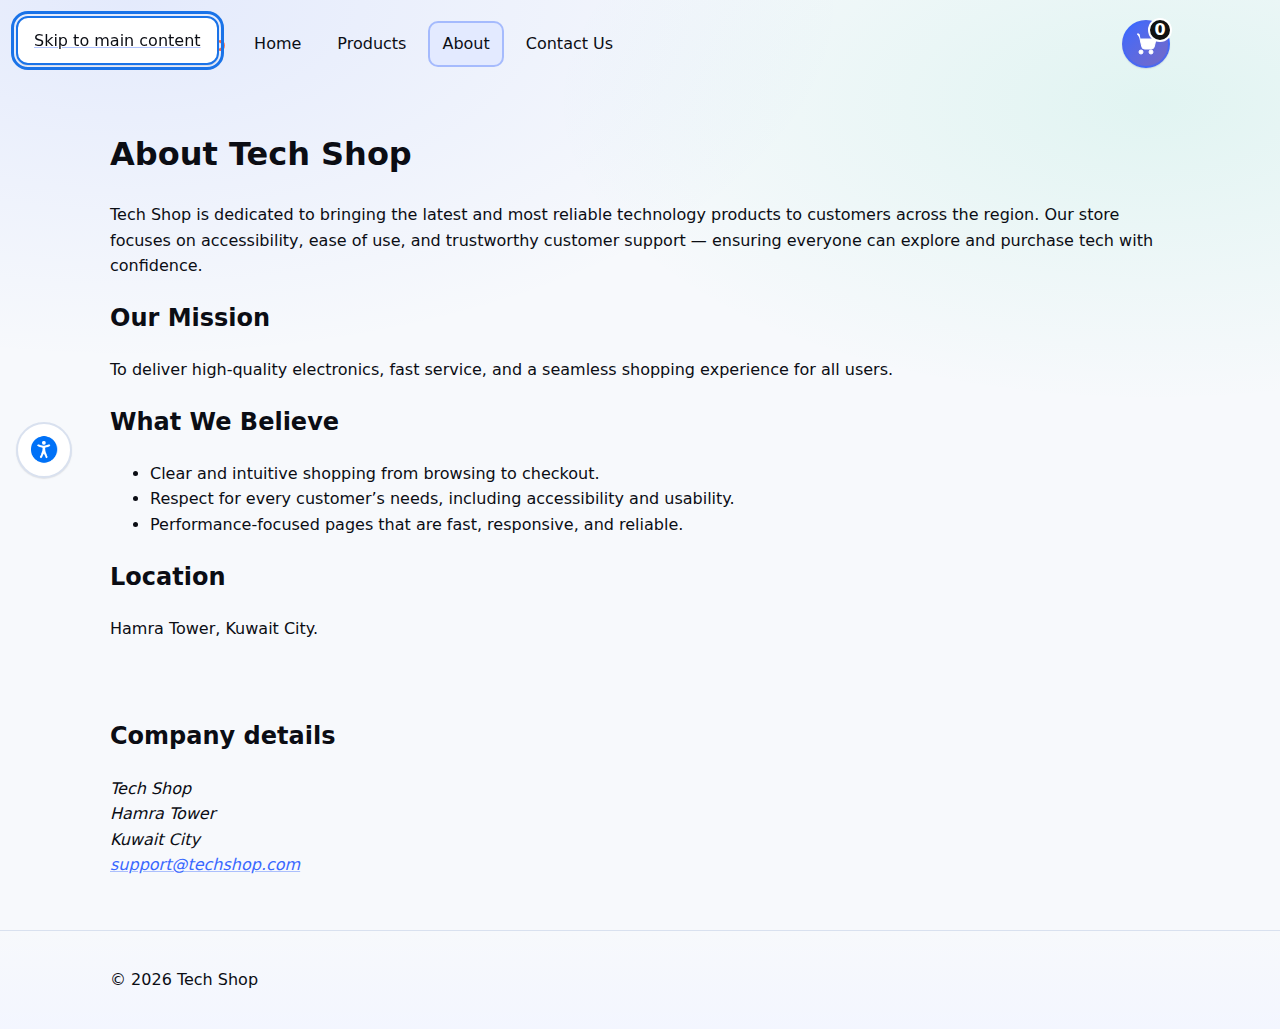
<file: about.html>
<!doctype html>
<html lang="en">
<head>
  <meta charset="utf-8" />
  <title>Tech Shop — About Us</title>
  <meta name="viewport" content="width=device-width, initial-scale=1" />
  <meta name="description" content="Learn about Tech Shop's mission and values." />
  <link rel="stylesheet" href="styles.css" />
  <script defer src="app.js"></script>
</head>
<body>
<a class="skip-link" href="#main">Skip to main content</a>

  <!-- Accessibility widget: left-side pane -->
  <aside class="accessibility-widget" aria-label="Accessibility options">
    <button
      type="button"
      class="accessibility-toggle"
      aria-expanded="false"
      aria-controls="access-panel"
    >
      <img src="accessibility-icon.png" alt="" class="accessibility-icon" aria-hidden="true" />
      <span class="visually-hidden">Open accessibility options</span>
    </button>

    <div
      id="access-panel"
      class="accessibility-panel"
      hidden
      tabindex="-1"
      aria-labelledby="access-title"
    >
      <h2 id="access-title" class="accessibility-title">Basic Accessibility</h2>

      <div class="accessibility-group" role="group" aria-labelledby="theme-label">
        <p id="theme-label" class="accessibility-label">Color theme</p>
        <div class="accessibility-options">
          <button type="button" data-theme="default" aria-pressed="true">
            Default
          </button>
          <button type="button" data-theme="high-contrast" aria-pressed="false">
            High contrast
          </button>
        </div>
      </div>

      <div class="accessibility-group" role="group" aria-labelledby="font-label">
        <p id="font-label" class="accessibility-label">Font size</p>
        <div class="accessibility-options accessibility-options--font">
          <button
            type="button"
            class="font-btn"
            data-font-action="decrease"
            aria-label="Decrease font size"
          >
            &minus;
          </button>
          <span class="font-size-value" aria-live="polite">100%</span>
          <button
            type="button"
            class="font-btn"
            data-font-action="increase"
            aria-label="Increase font size"
          >
            +
          </button>
        </div>
      </div>
      <button type="button" class="accessibility-close">
        Close accessibility options
      </button>
    </div>
  </aside

  <header class="site-header">
    <div class="container header-bar">
      <a class="brand" href="index.html">Tech Shop</a>
      <nav aria-label="Primary">
        <ul class="nav"><li><a href="index.html">Home</a></li><li><a href="products.html">Products</a></li><li><a href="about.html" aria-current="page">About</a></li><li><a href="contact.html">Contact Us</a></li></ul>
      </nav>

      <a class="cart-link" href="checkout.html" id="cart-link" aria-label="View cart and checkout" aria-describedby="cart-desc" title="Cart">
        <svg class="cart-icon" aria-hidden="true" viewBox="0 0 24 24" focusable="false">
          <path d="M7 18a2 2 0 1 0 0 4 2 2 0 0 0 0-4Zm10 0a2 2 0 1 0 0 4 2 2 0 0 0 0-4ZM3 2h2l2.68 12.39A3 3 0 0 0 10.62 17h6.76a3 3 0 0 0 2.94-2.35L22 7H6.31" fill="currentColor" stroke="currentColor" stroke-width="1"/>
        </svg>
        <span class="visually-hidden">Cart</span>
        <span id="cart-count" class="cart-count" aria-live="polite" aria-atomic="true">0</span>
      </a>
      <span id="cart-desc" class="visually-hidden">Number of items in your cart</span>
    </div>
  </header>

  <main id="main" tabindex="-1">
        <div class="container" aria-labelledby="about-heading" aria-describedby="about-structure">
      <h1 id="about-heading">About Tech Shop</h1>
      <p id="about-structure" class="visually-hidden">
        This page describes Tech Shop, our mission, what we believe, and our location.
        Use heading navigation in your screen reader to jump between sections.
      </p>
      <p>
        Tech Shop is dedicated to bringing the latest and most reliable technology products
        to customers across the region. Our store focuses on accessibility, ease of use,
        and trustworthy customer support — ensuring everyone can explore and purchase tech
        with confidence.
      </p>

      <h2>Our Mission</h2>
      <p>
        To deliver high-quality electronics, fast service, and a seamless shopping
        experience for all users.
      </p>

      <h2>What We Believe</h2>
      <ul>
        <li>Clear and intuitive shopping from browsing to checkout.</li>
        <li>Respect for every customer’s needs, including accessibility and usability.</li>
        <li>Performance-focused pages that are fast, responsive, and reliable.</li>
      </ul>

      <h2>Location</h2>
      <p>Hamra Tower, Kuwait City.</p>
    </div>

    <div class="container" aria-labelledby="details-heading">
      <h2 id="details-heading">Company details</h2>
      <address>
        Tech Shop<br />
        Hamra Tower<br />
        Kuwait City<br />
        <a href="mailto:support@techshop.com">support@techshop.com</a>
      </address>
    </div>

    <div id="sr-announcer" class="visually-hidden" role="status" aria-live="polite" aria-atomic="true"></div>
  </main>

  <footer class="site-footer">
    <div class="container">
      <p>&copy; <span id="year"></span> Tech Shop</p>
    </div>
  </footer>
</body>
</html>
</file>
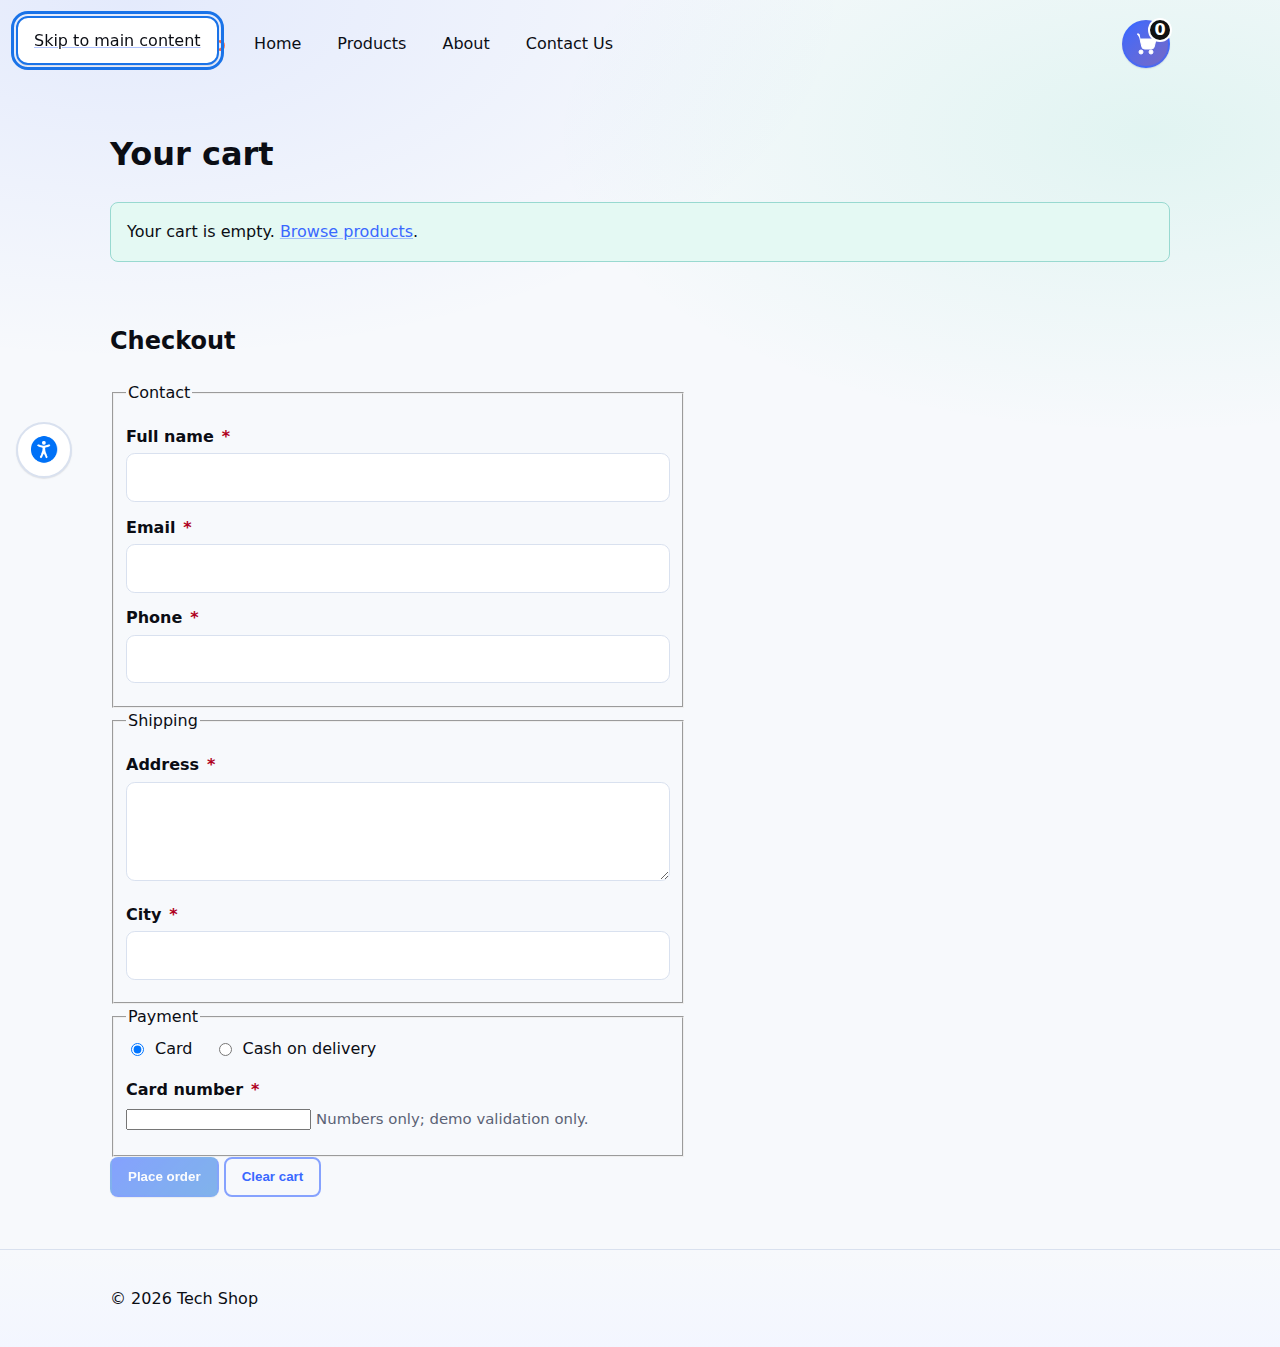
<file: checkout.html>
<!doctype html>
<html lang="en">
<head>
  <meta charset="utf-8" />
  <title>Tech Shop — Checkout</title>
  <meta name="viewport" content="width=device-width, initial-scale=1" />
  <meta name="description" content="Review your cart and complete a simple accessible checkout." />
  <link rel="stylesheet" href="styles.css" />
  <script defer src="app.js"></script>
</head>
<body>
<a class="skip-link" href="#main">Skip to main content</a>

  <!-- Accessibility widget: left-side pane -->
  <aside class="accessibility-widget" aria-label="Accessibility options">
    <button
      type="button"
      class="accessibility-toggle"
      aria-expanded="false"
      aria-controls="access-panel"
    >
      <img src="accessibility-icon.png" alt="" class="accessibility-icon" aria-hidden="true" />
      <span class="visually-hidden">Open accessibility options</span>
    </button>

    <div
      id="access-panel"
      class="accessibility-panel"
      hidden
      tabindex="-1"
      aria-labelledby="access-title"
    >
      <h2 id="access-title" class="accessibility-title">Basic Accessibility</h2>

      <div class="accessibility-group" role="group" aria-labelledby="theme-label">
        <p id="theme-label" class="accessibility-label">Color theme</p>
        <div class="accessibility-options">
          <button type="button" data-theme="default" aria-pressed="true">
            Default
          </button>
          <button type="button" data-theme="high-contrast" aria-pressed="false">
            High contrast
          </button>
        </div>
      </div>

      <div class="accessibility-group" role="group" aria-labelledby="font-label">
        <p id="font-label" class="accessibility-label">Font size</p>
        <div class="accessibility-options accessibility-options--font">
          <button
            type="button"
            class="font-btn"
            data-font-action="decrease"
            aria-label="Decrease font size"
          >
            &minus;
          </button>
          <span class="font-size-value" aria-live="polite">100%</span>
          <button
            type="button"
            class="font-btn"
            data-font-action="increase"
            aria-label="Increase font size"
          >
            +
          </button>
        </div>
      </div>
      <button type="button" class="accessibility-close">
        Close accessibility options
      </button>
    </div>
  </aside

  <header class="site-header">
    <div class="container header-bar">
      <a class="brand" href="index.html">Tech Shop</a>
      <nav aria-label="Primary">
        <ul class="nav"><li><a href="index.html">Home</a></li><li><a href="products.html">Products</a></li><li><a href="about.html">About</a></li><li><a href="contact.html">Contact Us</a></li></ul>
      </nav>

      <a
        class="cart-link"
        href="checkout.html"
        id="cart-link"
        aria-label="View cart and checkout"
        aria-describedby="cart-desc"
        title="Cart"
      >
        <svg class="cart-icon" aria-hidden="true" viewBox="0 0 24 24" focusable="false">
          <path d="M7 18a2 2 0 1 0 0 4 2 2 0 0 0 0-4Zm10 0a2 2 0 1 0 0 4 2 2 0 0 0 0-4ZM3 2h2l2.68 12.39A3 3 0 0 0 10.62 17h6.76a3 3 0 0 0 2.94-2.35L22 7H6.31" fill="currentColor" stroke="currentColor" stroke-width="1"/>
        </svg>
        <span class="visually-hidden">Cart</span>
        <span id="cart-count" class="cart-count" aria-live="polite" aria-atomic="true">0</span>
      </a>
      <span id="cart-desc" class="visually-hidden">Number of items in your cart</span>
    </div>
  </header>

  <main id="main" tabindex="-1">
    <div class="container" aria-labelledby="cart-heading">
      <h1 id="cart-heading">Your cart</h1>

      <div id="cart-empty" class="notice" hidden role="status" aria-live="polite">
        Your cart is empty. <a href="products.html">Browse products</a>.
      </div>

      <div id="cart-area" class="cart-area" hidden>
        <p id="cart-instructions" class="visually-hidden">
            This table lists each product in your cart. Use the Tab key to move between
            quantity fields, remove buttons, and the totals row. Use your screen reader’s
            table navigation or browse-mode arrow keys to move between rows and columns.
          </p>
          <table class="cart-table" aria-describedby="cart-instructions">
          <caption class="visually-hidden">Items in your cart with quantity and price</caption>
          
          <thead>
            <tr>
              <th scope="col">Product</th>
              <th scope="col">Price</th>
              <th scope="col">Qty</th>
              <th scope="col">Subtotal</th>
              <th scope="col"><span class="visually-hidden">Actions</span></th>
            </tr>
          </thead>
          <tbody id="cart-body"></tbody>
          <tfoot>
            <tr>
              <th scope="row" colspan="2"><strong>Total</strong></th>
              <td id="cart-total-qty" tabindex="0" aria-label="Total quantity 0 items"><strong>0</strong></td>
              <td id="cart-total" data-total="0.00" tabindex="0" aria-label="Total price KD 0.00"><strong>KD 0.00</strong></td>
              <td></td>
            </tr>
          </tfoot>
        </table>
      </div>
    </div>

    <div class="container" aria-labelledby="checkout-heading">
      <h2 id="checkout-heading">Checkout</h2>
      <p id="checkout-steps" class="visually-hidden">
        Step 1, review the items in your cart. Step 2, fill in the contact, shipping,
        and payment information. Step 3, activate the Place order button.
      </p>
      <form id="checkout-form" class="form-narrow" novalidate aria-describedby="checkout-steps">
        <fieldset>
          <legend>Contact</legend>
          <div class="field">
            <label for="name">Full name <span class="required-indicator" aria-hidden="true">*</span><span class="visually-hidden"> required field</span></label>
            <input id="name" name="name" type="text" autocomplete="name" required />
            
          </div>
          <div class="field">
            <label for="email">Email <span class="required-indicator" aria-hidden="true">*</span><span class="visually-hidden"> required field</span></label>
            <input id="email" name="email" type="email" autocomplete="email" inputmode="email" required />
          </div>
          <div class="field">
            <label for="phone">Phone <span class="required-indicator" aria-hidden="true">*</span><span class="visually-hidden"> required field</span></label>
            <input id="phone" name="phone" type="tel" autocomplete="tel" inputmode="tel" required />
          </div>
        </fieldset>

        <fieldset>
          <legend>Shipping</legend>
          <div class="field">
            <label for="address">Address <span class="required-indicator" aria-hidden="true">*</span><span class="visually-hidden"> required field</span></label>
            <textarea id="address" name="address" rows="3" autocomplete="street-address" required></textarea>
          </div>
          <div class="field">
            <label for="city">City <span class="required-indicator" aria-hidden="true">*</span><span class="visually-hidden"> required field</span></label>
            <input id="city" name="city" type="text" autocomplete="address-level2" required />
          </div>
        </fieldset>

        <fieldset>
          <legend>Payment</legend>
          <div role="radiogroup" aria-labelledby="pay-label">
            <span id="pay-label" class="visually-hidden">Payment method</span>
            <div class="radio">
              <input type="radio" id="pay-card" name="pay" value="card" checked />
              <label for="pay-card">Card</label>
            </div>
            <div class="radio">
              <input type="radio" id="pay-cod" name="pay" value="cod" />
              <label for="pay-cod">Cash on delivery</label>
            </div>
          </div>

          <div id="card-fields">
            <div class="field">
              <label for="card">
               Card number
               <span class="required-indicator" aria-hidden="true">*</span>
               <span class="visually-hidden"> required field</span>
              </label>
              <input id="card" name="card" inputmode="numeric" pattern="[0-9 ]{12,19}" placeholder="" />
              <small class="hint">Numbers only; demo validation only.</small>
            </div>
          </div>
        </fieldset>

        <div class="actions">
          <button type="submit" class="btn" id="place-order" disabled>Place order</button>
          <button type="button" id="clear-cart" class="btn-secondary">Clear cart</button>
        </div>

        <div id="form-message" role="status" aria-live="polite" aria-atomic="true" tabindex="-1"></div>
      </form>

      <div id="sr-announcer" class="visually-hidden" role="status" aria-live="polite" aria-atomic="true"></div>
    </div>
  </main>

  <footer class="site-footer">
    <div class="container">
      <p>&copy; <span id="year"></span> Tech Shop</p>
    </div>
  </footer>
</body>
</html>
</file>
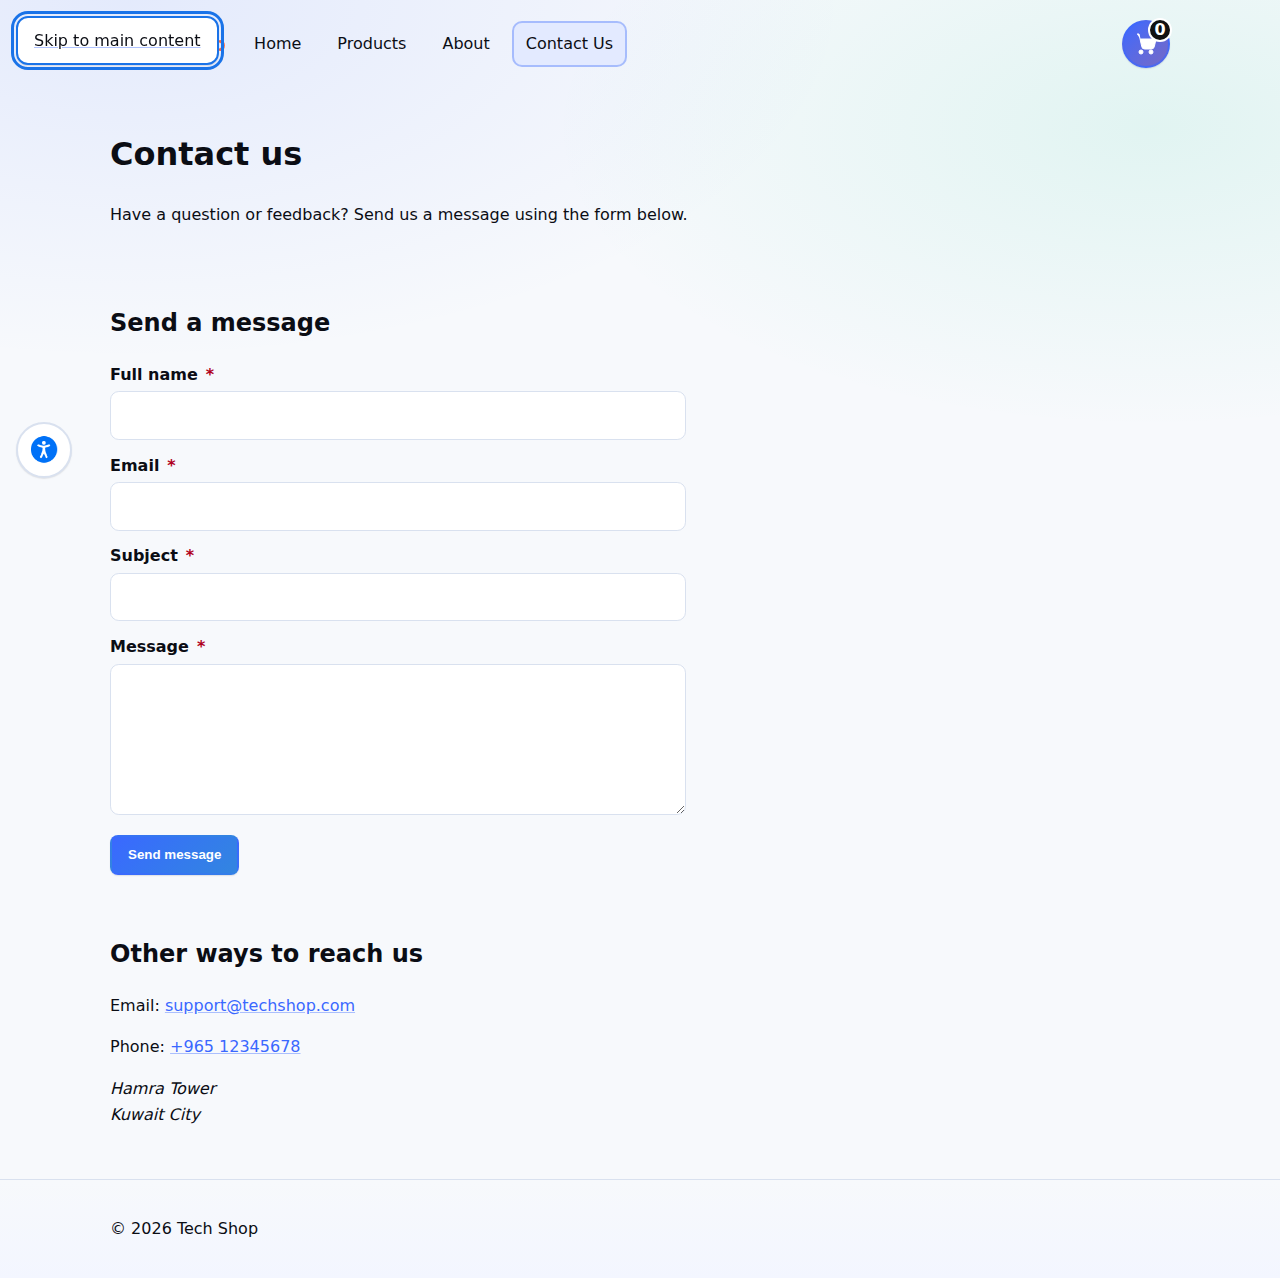
<file: contact.html>
<!doctype html>
<html lang="en">
<head>
  <meta charset="utf-8" />
  <title>Tech Shop — Contact Us</title>
  <meta name="viewport" content="width=device-width, initial-scale=1" />
  <meta name="description" content="Contact Tech Shop for help or feedback." />
  <link rel="stylesheet" href="styles.css" />
  <script defer src="app.js"></script>
</head>
<body>
<a class="skip-link" href="#main">Skip to main content</a>

  <!-- Accessibility widget: left-side pane -->
  <aside class="accessibility-widget" aria-label="Accessibility options">
    <button
      type="button"
      class="accessibility-toggle"
      aria-expanded="false"
      aria-controls="access-panel"
    >
      <img src="accessibility-icon.png" alt="" class="accessibility-icon" aria-hidden="true" />
      <span class="visually-hidden">Open accessibility options</span>
    </button>

    <div
      id="access-panel"
      class="accessibility-panel"
      hidden
      tabindex="-1"
      aria-labelledby="access-title"
    >
      <h2 id="access-title" class="accessibility-title">Basic Accessibility</h2>

      <div class="accessibility-group" role="group" aria-labelledby="theme-label">
        <p id="theme-label" class="accessibility-label">Color theme</p>
        <div class="accessibility-options">
          <button type="button" data-theme="default" aria-pressed="true">
            Default
          </button>
          <button type="button" data-theme="high-contrast" aria-pressed="false">
            High contrast
          </button>
        </div>
      </div>

      <div class="accessibility-group" role="group" aria-labelledby="font-label">
        <p id="font-label" class="accessibility-label">Font size</p>
        <div class="accessibility-options accessibility-options--font">
          <button
            type="button"
            class="font-btn"
            data-font-action="decrease"
            aria-label="Decrease font size"
          >
            &minus;
          </button>
          <span class="font-size-value" aria-live="polite">100%</span>
          <button
            type="button"
            class="font-btn"
            data-font-action="increase"
            aria-label="Increase font size"
          >
            +
          </button>
        </div>
      </div>
      <button type="button" class="accessibility-close">
        Close accessibility options
      </button>
    </div>
  </aside

  <header class="site-header">
    <div class="container header-bar">
      <a class="brand" href="index.html">Tech Shop</a>
      <nav aria-label="Primary">
        <ul class="nav"><li><a href="index.html">Home</a></li><li><a href="products.html">Products</a></li><li><a href="about.html">About</a></li><li><a href="contact.html" aria-current="page">Contact Us</a></li></ul>
      </nav>

      <a class="cart-link" href="checkout.html" id="cart-link" aria-label="View cart and checkout" aria-describedby="cart-desc" title="Cart">
        <svg class="cart-icon" aria-hidden="true" viewBox="0 0 24 24" focusable="false">
          <path d="M7 18a2 2 0 1 0 0 4 2 2 0 0 0 0-4Zm10 0a2 2 0 1 0 0 4 2 2 0 0 0 0-4ZM3 2h2l2.68 12.39A3 3 0 0 0 10.62 17h6.76a3 3 0 0 0 2.94-2.35L22 7H6.31" fill="currentColor" stroke="currentColor" stroke-width="1"/>
        </svg>
        <span class="visually-hidden">Cart</span>
        <span id="cart-count" class="cart-count" aria-live="polite" aria-atomic="true">0</span>
      </a>
      <span id="cart-desc" class="visually-hidden">Number of items in your cart</span>
    </div>
  </header>

  <main id="main" tabindex="-1">
    <div class="container" aria-labelledby="contact-heading">
      <h1 id="contact-heading">Contact us</h1>
      <p>Have a question or feedback? Send us a message using the form below.</p>
    </div>

    <div class="container" aria-labelledby="form-heading">
      <h2 id="form-heading">Send a message</h2>
      <p id="contact-instructions" class="visually-hidden">
        This form asks for your full name, email address, subject, and message. All fields
        are required. Use the Tab key to move between fields and buttons, and Shift+Tab to
        move backwards.
      </p>
      <form id="contact-form" class="form-narrow" novalidate aria-describedby="contact-instructions">
        <div class="field">
          <label for="c-name">Full name <span class="required-indicator" aria-hidden="true">*</span><span class="visually-hidden"> required field</span></label>
          <input id="c-name" name="name" type="text" autocomplete="name" required />
        </div>

        <div class="field">
          <label for="c-email">Email <span class="required-indicator" aria-hidden="true">*</span><span class="visually-hidden"> required field</span></label>
          <input id="c-email" name="email" type="email" autocomplete="email" inputmode="email" required />
        </div>

        <div class="field">
          <label for="c-subject">Subject <span class="required-indicator" aria-hidden="true">*</span><span class="visually-hidden"> required field</span></label>
          <input id="c-subject" name="subject" type="text" required />
        </div>

        <div class="field">
          <label for="c-message">Message <span class="required-indicator" aria-hidden="true">*</span><span class="visually-hidden"> required field</span></label>
          <textarea id="c-message" name="message" rows="5" required></textarea>
        </div>

        <div class="actions">
          <button type="submit" class="btn">Send message</button>
        </div>

        <div id="contact-message" role="status" aria-live="polite" aria-atomic="true" tabindex="-1"></div>
      </form>
    </div>

    <div class="container" aria-labelledby="alt-contact-heading">
      <h2 id="alt-contact-heading">Other ways to reach us</h2>
      <p>Email: <a href="mailto:support@techshop.com" aria-label="Email: support@techshop.com">support@techshop.com</a></p>
      <p>Phone: <a href="tel:+96512345678">+965 12345678</a></p>
      <address>
        Hamra Tower<br />
        Kuwait City
      </address>
    </div>

    <div id="sr-announcer" class="visually-hidden" role="status" aria-live="polite" aria-atomic="true"></div>
  </main>

  <footer class="site-footer">
    <div class="container">
      <p>&copy; <span id="year"></span> Tech Shop</p>
    </div>
  </footer>
</body>
</html>
</file>
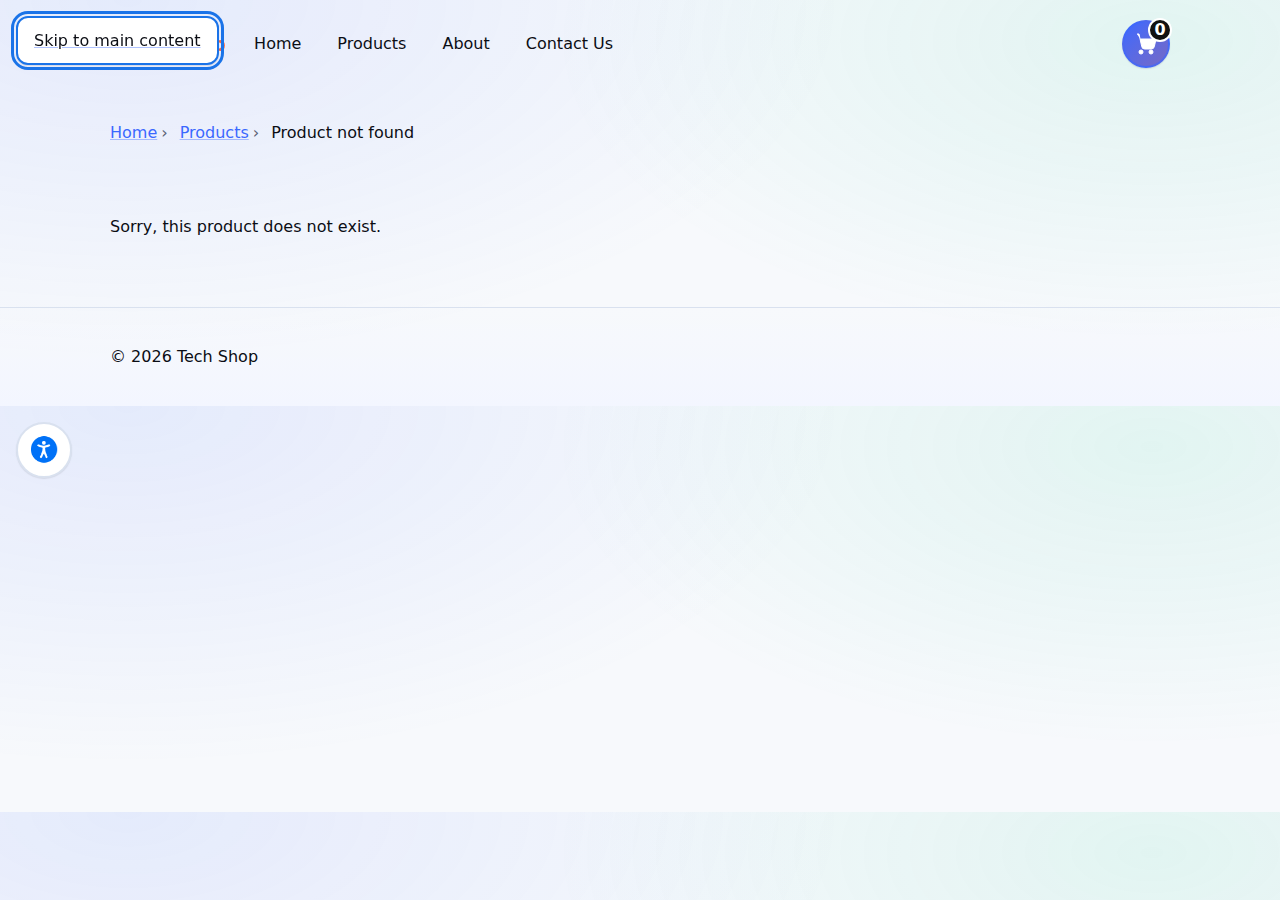
<file: product.html>
<!doctype html>
<html lang="en">
<head>
  <meta charset="utf-8" />
  <title>Tech Shop — Product details</title>
  <meta name="viewport" content="width=device-width, initial-scale=1" />
  <meta name="description" content="Read a product description, price, and add it to your cart." />
  <link rel="stylesheet" href="styles.css" />
  <script defer src="app.js"></script>
</head>
<body>
<a class="skip-link" href="#main">Skip to main content</a>

  <!-- Accessibility widget: left-side pane -->
  <aside class="accessibility-widget" aria-label="Accessibility options">
    <button
      type="button"
      class="accessibility-toggle"
      aria-expanded="false"
      aria-controls="access-panel"
    >
      <img src="accessibility-icon.png" alt="" class="accessibility-icon" aria-hidden="true" />
      <span class="visually-hidden">Open accessibility options</span>
    </button>

    <div
      id="access-panel"
      class="accessibility-panel"
      hidden
      tabindex="-1"
      aria-labelledby="access-title"
    >
      <h2 id="access-title" class="accessibility-title">Basic Accessibility</h2>

      <div class="accessibility-group" role="group" aria-labelledby="theme-label">
        <p id="theme-label" class="accessibility-label">Color theme</p>
        <div class="accessibility-options">
          <button type="button" data-theme="default" aria-pressed="true">
            Default
          </button>
          <button type="button" data-theme="high-contrast" aria-pressed="false">
            High contrast
          </button>
        </div>
      </div>

      <div class="accessibility-group" role="group" aria-labelledby="font-label">
        <p id="font-label" class="accessibility-label">Font size</p>
        <div class="accessibility-options accessibility-options--font">
          <button
            type="button"
            class="font-btn"
            data-font-action="decrease"
            aria-label="Decrease font size"
          >
            &minus;
          </button>
          <span class="font-size-value" aria-live="polite">100%</span>
          <button
            type="button"
            class="font-btn"
            data-font-action="increase"
            aria-label="Increase font size"
          >
            +
          </button>
        </div>
      </div>
      <button type="button" class="accessibility-close">
        Close accessibility options
      </button>
    </div>
  </aside

  <header class="site-header">
    <div class="container header-bar">
      <a class="brand" href="index.html">Tech Shop</a>
      <nav aria-label="Primary">
        <ul class="nav"><li><a href="index.html">Home</a></li><li><a href="products.html">Products</a></li><li><a href="about.html">About</a></li><li><a href="contact.html">Contact Us</a></li></ul>
      </nav>

      <a class="cart-link" href="checkout.html" id="cart-link" aria-label="View cart and checkout" aria-describedby="cart-desc" title="Cart">
        <svg class="cart-icon" aria-hidden="true" viewBox="0 0 24 24" focusable="false">
          <path d="M7 18a2 2 0 1 0 0 4 2 2 0 0 0 0-4Zm10 0a2 2 0 1 0 0 4 2 2 0 0 0 0-4ZM3 2h2l2.68 12.39A3 3 0 0 0 10.62 17h6.76a3 3 0 0 0 2.94-2.35L22 7H6.31" fill="currentColor" stroke="currentColor" stroke-width="1"/>
        </svg>
        <span class="visually-hidden">Cart</span>
        <span id="cart-count" class="cart-count" aria-live="polite" aria-atomic="true">0</span>
      </a>
      <span id="cart-desc" class="visually-hidden">Number of items in your cart</span>
    </div>
  </header>

  <main id="main" tabindex="-1">
    <nav class="container" aria-label="Breadcrumb">
      <ol class="breadcrumb">
        <li><a href="index.html">Home</a></li>
        <li><a href="products.html">Products</a></li>
        <li aria-current="page"><span id="crumb-name">Product</span></li>
      </ol>
    </nav>

    <div id="product-detail-summary" class="visually-hidden" role="status" aria-live="polite" aria-atomic="true">1 product shown</div>
    <p id="product-detail-instructions" class="visually-hidden">
      This page shows details for a single product including an image, description, quantity field,
      Add to cart button, and a link back to the products list. Use the Tab key to move between
      these controls. Inside the quantity field, use arrow keys to adjust the number as usual.
    </p>
<article class="container product-detail" id="product-detail" aria-labelledby="product-name" aria-describedby="product-detail-summary product-detail-instructions">
      <!-- Filled by JS -->
    </article>

    <div id="sr-announcer" class="visually-hidden" role="status" aria-live="polite" aria-atomic="true"></div>
  </main>

  <footer class="site-footer">
    <div class="container">
      <p>&copy; <span id="year"></span> Tech Shop</p>
    </div>
  </footer>
</body>
</html>
</file>
<file: styles.css>
/* =========================================================
   Accessible Shop – Polished, colorful theme (WCAG 2.1 AA)
   ========================================================= */

:root{
  --bg:#f7f9fc; --surface:#ffffff; --surface-2:#f2f5fb;
  --text:#0b0d14; --muted:#5b6275; --border:#d9e1ef;
  --accent:#3a68ff; --accent-2:#ff6a3d; --accent-3:#20c997; --accent-contrast:#ffffff;
  --focus:#1a73e8;
  --shadow-sm:0 1px 2px rgba(10,20,40,.06),0 1px 1px rgba(10,20,40,.05);
  --shadow-md:0 8px 20px rgba(10,20,40,.08),0 2px 6px rgba(10,20,40,.05);
  --radius:.75rem; --radius-sm:.5rem;
}
@media (prefers-color-scheme: dark){
  :root{
    --bg:#0c1119; --surface:#111827; --surface-2:#0f1624;
    --text:#edf2ff; --muted:#aab3c7; --border:#263244;
    --accent:#7aa2ff; --accent-2:#ff8b66; --accent-3:#4be3b4; --accent-contrast:#0b0d14;
    --focus:#9fc1ff;
    --shadow-sm:0 1px 2px rgba(0,0,0,.35);
    --shadow-md:0 10px 28px rgba(0,0,0,.35),0 2px 10px rgba(0,0,0,.28);
  }
}
@media (forced-colors: active){
  :root{
    --bg:Canvas; --surface:Canvas; --surface-2:Canvas;
    --text:CanvasText; --muted:GrayText; --border:ButtonBorder;
    --accent:LinkText; --accent-2:LinkText; --accent-3:Highlight;
    --accent-contrast:Canvas; --focus:Highlight;
  }
}

*{box-sizing:border-box}
html{scroll-behavior:smooth}
body{
  margin:0; font-family:system-ui,-apple-system,Segoe UI,Roboto,Ubuntu,"Noto Sans",Arial,sans-serif;
  color:var(--text); line-height:1.6;
  background:
    radial-gradient(1200px 600px at 10% 0%, rgba(58,104,255,.10), transparent 60%),
    radial-gradient(1000px 500px at 90% 10%, rgba(32,201,151,.10), transparent 60%),
    var(--bg);
}

/* Links & focus */
a{color:var(--accent); text-decoration-color: color-mix(in srgb, var(--accent) 40%, transparent)}
a:hover{text-decoration-color: var(--accent)}
:focus-visible{ outline:3px solid var(--focus); outline-offset:2px }

/* Skip link */
.skip-link{ position:absolute;left:-9999px;top:auto;width:1px;height:1px;overflow:hidden }
.skip-link:focus{
  position:fixed;left:1rem;top:1rem;z-index:10;width:auto;height:auto;
  padding:.6rem 1rem;background:var(--surface);color:var(--text);
  border:2px solid var(--focus);border-radius:.75rem;box-shadow:var(--shadow-sm);
}

/* Layout */
.container{max-width:1100px;margin-inline:auto;padding:clamp(.75rem,2vw,1.25rem)}
.header-bar{display:flex;align-items:center;gap:1rem}
.brand{
  font-weight:800;letter-spacing:.2px;text-decoration:none;
  background:linear-gradient(90deg,var(--accent),var(--accent-2));
  -webkit-background-clip:text;background-clip:text;color:transparent;
  font-size:clamp(1.05rem,2.2vw,1.25rem);
}

/* Header / Nav */
.site-header{
  position:sticky;top:0;z-index:5;
  background:linear-gradient(180deg,color-mix(in srgb,var(--surface) 96%,transparent),transparent),var(--surface);
  border-bottom:1px solid var(--border);backdrop-filter:blur(6px);
}
.nav{display:flex;gap:.75rem;list-style:none;padding:0;margin:0;align-items:center}
.nav a{display:inline-block;padding:.5rem .75rem;border-radius:.5rem;text-decoration:none;color:var(--text)}
.nav a:hover{background:var(--surface-2)}
.nav a[aria-current="page"]{
  background:color-mix(in srgb,var(--accent) 14%,var(--surface));
  outline:2px solid color-mix(in srgb,var(--accent) 40%,transparent);
}

/* Cart icon button */
.cart-link{
  margin-left:auto;position:relative;display:inline-flex;align-items:center;justify-content:center;
  width:3rem;height:3rem;min-width:44px;min-height:44px;border-radius:999px;
  background:linear-gradient(135deg,var(--accent),color-mix(in srgb,var(--accent) 70%,var(--accent-2)));
  color:var(--accent-contrast);border:2px solid color-mix(in srgb,var(--accent) 60%,transparent);
  text-decoration:none;box-shadow:var(--shadow-sm);
  transition:transform .15s ease,box-shadow .2s ease,filter .15s ease;
}
.cart-link:hover{filter:brightness(1.03);box-shadow:var(--shadow-md)}
.cart-link:active{transform:translateY(1px)}
.cart-icon{width:1.5rem;height:1.5rem;display:block}
.cart-count{
  position:absolute;right:-.25rem;top:-.25rem;display:inline-grid;place-items:center;
  min-width:1.5rem;height:1.5rem;padding:0 .25rem;border-radius:999px;border:2px solid var(--surface);
  background:#111;color:#fff;font-weight:800;line-height:1;font-size:1rem;
}

/* Hero */
.hero{
  padding-block:clamp(1.25rem,4vw,2.75rem);
  background:
    radial-gradient(900px 400px at 15% 10%, color-mix(in srgb,var(--accent) 12%, transparent), transparent 60%),
    radial-gradient(700px 300px at 85% 0%, color-mix(in srgb,var(--accent-2) 10%, transparent), transparent 60%);
  border-bottom:1px solid var(--border);
  border-top:1px solid color-mix(in srgb,var(--accent) 10%,var(--border));
  border-radius:0 0 .75rem .75rem;
}
.hero h1{font-size:clamp(1.4rem,3.6vw,2.1rem);margin:0 0 .25rem}
.hero p{max-width:65ch}

/* Buttons */
.btn,.btn-secondary{
  display:inline-block;cursor:pointer;font-weight:700;border-radius:.5rem;text-decoration:none;
  padding:.65rem 1rem;border:2px solid transparent;
  transition:transform .1s ease,box-shadow .2s ease,filter .15s ease;
}
.btn{
  background:linear-gradient(135deg,var(--accent),color-mix(in srgb,var(--accent) 70%,var(--accent-3)));
  color:var(--accent-contrast);box-shadow:var(--shadow-sm);
}
.btn:hover{filter:brightness(1.03);box-shadow:var(--shadow-md)}
.btn:active{transform:translateY(1px)}
.btn:disabled{opacity:.6;cursor:not-allowed}
.btn-secondary{background:transparent;color:var(--accent);border-color:color-mix(in srgb,var(--accent) 60%,transparent)}
.btn-secondary:hover{background:color-mix(in srgb,var(--accent) 12%,var(--surface))}

/* Cards */
.grid{display:grid;gap:clamp(.9rem,2.2vw,1.25rem);grid-template-columns:repeat(auto-fit,minmax(230px,1fr))}
.card{
  background:var(--surface);border:1px solid var(--border);border-radius:.75rem;
  padding:clamp(.9rem,2vw,1.1rem);display:flex;flex-direction:column;gap:.6rem;
  box-shadow:var(--shadow-sm);
  transition:transform .18s ease,box-shadow .2s ease,border-color .2s ease;
  min-height: 320px;
}
.card:hover{transform:translateY(-2px);box-shadow:var(--shadow-md);border-color:color-mix(in srgb,var(--accent) 25%,var(--border))}
.card img {
  width: 100%;
  height: 200px;            /* Taller viewport so full image fits */
  object-fit: contain;      /* Show the full image without cropping */
  border-radius: .5rem;
  border: 1px solid var(--border);
  background-color: var(--surface-2); /* subtle backdrop around images */
  padding: 0.25rem;
  display: block;
}
.price {
  font-weight: 800;
  font-size: 1.25rem;
  line-height: 1.2;
  text-align: left;
  font-variant-numeric: tabular-nums; /* aligns digits more evenly */
  margin-top: auto; /* pushes price to consistent vertical position */
}

/* Notices */
.notice{
  padding:1rem;border-radius:.5rem;
  background:color-mix(in srgb,var(--accent-3) 12%,var(--surface));
  border:1px solid color-mix(in srgb,var(--accent-3) 35%,var(--border));
}

/* Cart table */
.cart-area{overflow-x:auto}
.cart-table{
  width:100%;border-collapse:separate;border-spacing:0;background:var(--surface);
  border:1px solid var(--border);border-radius:.75rem;box-shadow:var(--shadow-sm);
}
.cart-table th,.cart-table td{border-bottom:1px solid var(--border);padding:.75rem;text-align:left}
.cart-table thead th{background:color-mix(in srgb,var(--accent) 8%,var(--surface))}
.cart-table tbody tr:hover{background:color-mix(in srgb,var(--accent) 6%,var(--surface))}
.cart-table input[type="number"]{
  width:4.25rem;padding:.4rem .5rem;border-radius:.4rem;border:1.5px solid var(--border);
  background:var(--surface-2);color:var(--text);
}

/* Forms */
.form-narrow{
  max-width: 36rem;
  margin-inline: 0;
}

.field{margin-block:.8rem}
.field.half{max-width:18rem}
.field label{display:block;font-weight:700;margin-bottom:.25rem}
.required-indicator{
  color:#b00020;
  font-weight:700;
  margin-left:0.15rem;
}
input[type="text"],input[type="email"],input[type="tel"],input[type="search"],textarea{
  width:100%;padding:.65rem .75rem;font:inherit;color:var(--text);background:var(--surface);
  border:1.5px solid var(--border);border-radius:.55rem;transition:border-color .15s ease,box-shadow .2s ease;
}
input:focus-visible,textarea:focus-visible{
  border-color:color-mix(in srgb,var(--accent) 55%,var(--border));
  box-shadow:0 0 0 4px color-mix(in srgb,var(--accent) 18%, transparent);
}
.hint{color:var(--muted);font-size:.93rem}
.radio{display:inline-flex;align-items:center;gap:.5rem;margin-right:1rem}

/* Error feedback */
.error-msg{
  color:#b00020;background:color-mix(in srgb,#b00020 10%,var(--surface));
  border:1px solid color-mix(in srgb,#b00020 35%,var(--border));
  border-radius:.4rem;padding:.35rem .5rem;margin-top:.35rem;font-size:.95rem;
}

/* Footer */
.site-footer{
  border-top:1px solid var(--border);margin-top:2rem;
  background:linear-gradient(180deg,transparent,color-mix(in srgb,var(--accent) 6%,var(--surface)));
}

/* Breadcrumb */
.breadcrumb{display:flex;gap:.5rem;list-style:none;padding:0;margin:.75rem 0}
.breadcrumb li::after{content:"›";margin:0 .25rem;color:var(--muted)}
.breadcrumb li:last-child::after{content:""}

/* Product detail layout */
.product-detail{display:grid;grid-template-columns: 1fr 1fr;gap:1rem;align-items:start}
@media (max-width: 720px){ .product-detail{grid-template-columns:1fr} }
.product-detail img{width:100%;height:auto;border-radius:.5rem;border:1px solid var(--border)}
.product-detail .meta{display:flex;flex-direction:column;gap:.75rem}
.product-detail .qty{max-width:7rem}

/* Utilities & motion */
.visually-hidden{position:absolute!important;width:1px;height:1px;padding:0;margin:-1px;overflow:hidden;clip:rect(0,0,0,0);white-space:nowrap;border:0}
@media (prefers-reduced-motion: reduce){*{scroll-behavior:auto;transition:none!important;animation:none!important}}


/* Ensure consistent price size on product detail page */
.product-detail .price {
  font-weight: 800;
  font-size: 1.25rem;
  line-height: 1.2;
  text-align: left;
  font-variant-numeric: tabular-nums;
  margin-top: 0.5rem;
}

/* =========================================
   Accessibility widget (WCAG 2.1-friendly)
   ========================================= */

.accessibility-widget{
  position: fixed;
  left: 1rem;
  top: 50%;
  transform: translateY(-50%);
  z-index: 40;
}

/* On small screens, dock it near the bottom-left */
@media (max-width: 720px){
  .accessibility-widget{
    top: auto;
    bottom: 0.75rem;
    transform: none;
  }
}

.accessibility-toggle{
  display: inline-flex;
  align-items: center;
  justify-content: center;
  width: 3.5rem;
  height: 3.5rem;
  min-width: 48px;
  min-height: 48px; /* WCAG 2.1 target size */
  border-radius: 999px;
  border: 2px solid var(--border);
  background: var(--surface);
  color: var(--text);
  box-shadow: var(--shadow-sm);
  cursor: pointer;
}

.accessibility-toggle:hover{
  box-shadow: var(--shadow-md);
}

.accessibility-icon{
  width: 2rem;
  height: 2rem;
  display: block;
  border-radius: 999px;
  object-fit: contain;
}

/* Panel styling */
.accessibility-panel{
  margin-top: 0.5rem;
  padding: 0.75rem;
  width: 15rem;
  background: var(--surface);
  border-radius: var(--radius);
  border: 1px solid var(--border);
  box-shadow: var(--shadow-md);
}

.accessibility-title{
  margin: 0 0 0.5rem;
  font-size: 1rem;
}

.accessibility-group{
  margin-bottom: 0.75rem;
}

.accessibility-label{
  margin: 0 0 0.25rem;
  font-size: 0.92rem;
  color: var(--muted);
}

.accessibility-options{
  display: flex;
  gap: 0.25rem;
}

.accessibility-options button{
  flex: 1;
  padding: 0.35rem 0.5rem;
  border-radius: 0.4rem;
  border: 1.5px solid var(--border);
  background: var(--surface-2);
  color: var(--text);
  font-size: 0.9rem;
  cursor: pointer;
}

/* Theme toggle pressed state */
.accessibility-options button[aria-pressed="true"]{
  border-color: var(--accent);
  background: color-mix(in srgb, var(--accent) 12%, var(--surface-2));
}

/* Font-size +/- controls */
.accessibility-options--font{
  align-items: center;
}

.font-btn{
  display: inline-flex;
  align-items: center;
  justify-content: center;
  min-width: 44px;
  min-height: 44px;
  font-weight: 600;
  font-size: 1.1rem;
}

.font-btn[aria-disabled="true"],
.font-btn:disabled{
  opacity: 0.5;
  cursor: not-allowed;
}

.font-size-value{
  min-width: 3.2rem;
  text-align: center;
  font-size: 0.9rem;
  font-variant-numeric: tabular-nums;
}

/* ==============================
   High-contrast theme overrides
   ============================== */

body[data-theme="high-contrast"]{
  --bg: #000000;
  --surface: #000000;
  --surface-2: #000000;
  --text: #ffffff;
  --muted: #e0e0e0;
  --border: #ffffff;
  --accent: #ffff00;   /* bright yellow */
  --accent-2: #ff00ff; /* magenta */
  --accent-3: #00ffff; /* cyan */
  --accent-contrast: #000000;
  --focus: #ffbf00;
}

/* Underline links in high-contrast theme for extra clarity */
body[data-theme="high-contrast"] a{
  text-decoration: underline;
}
</file>
